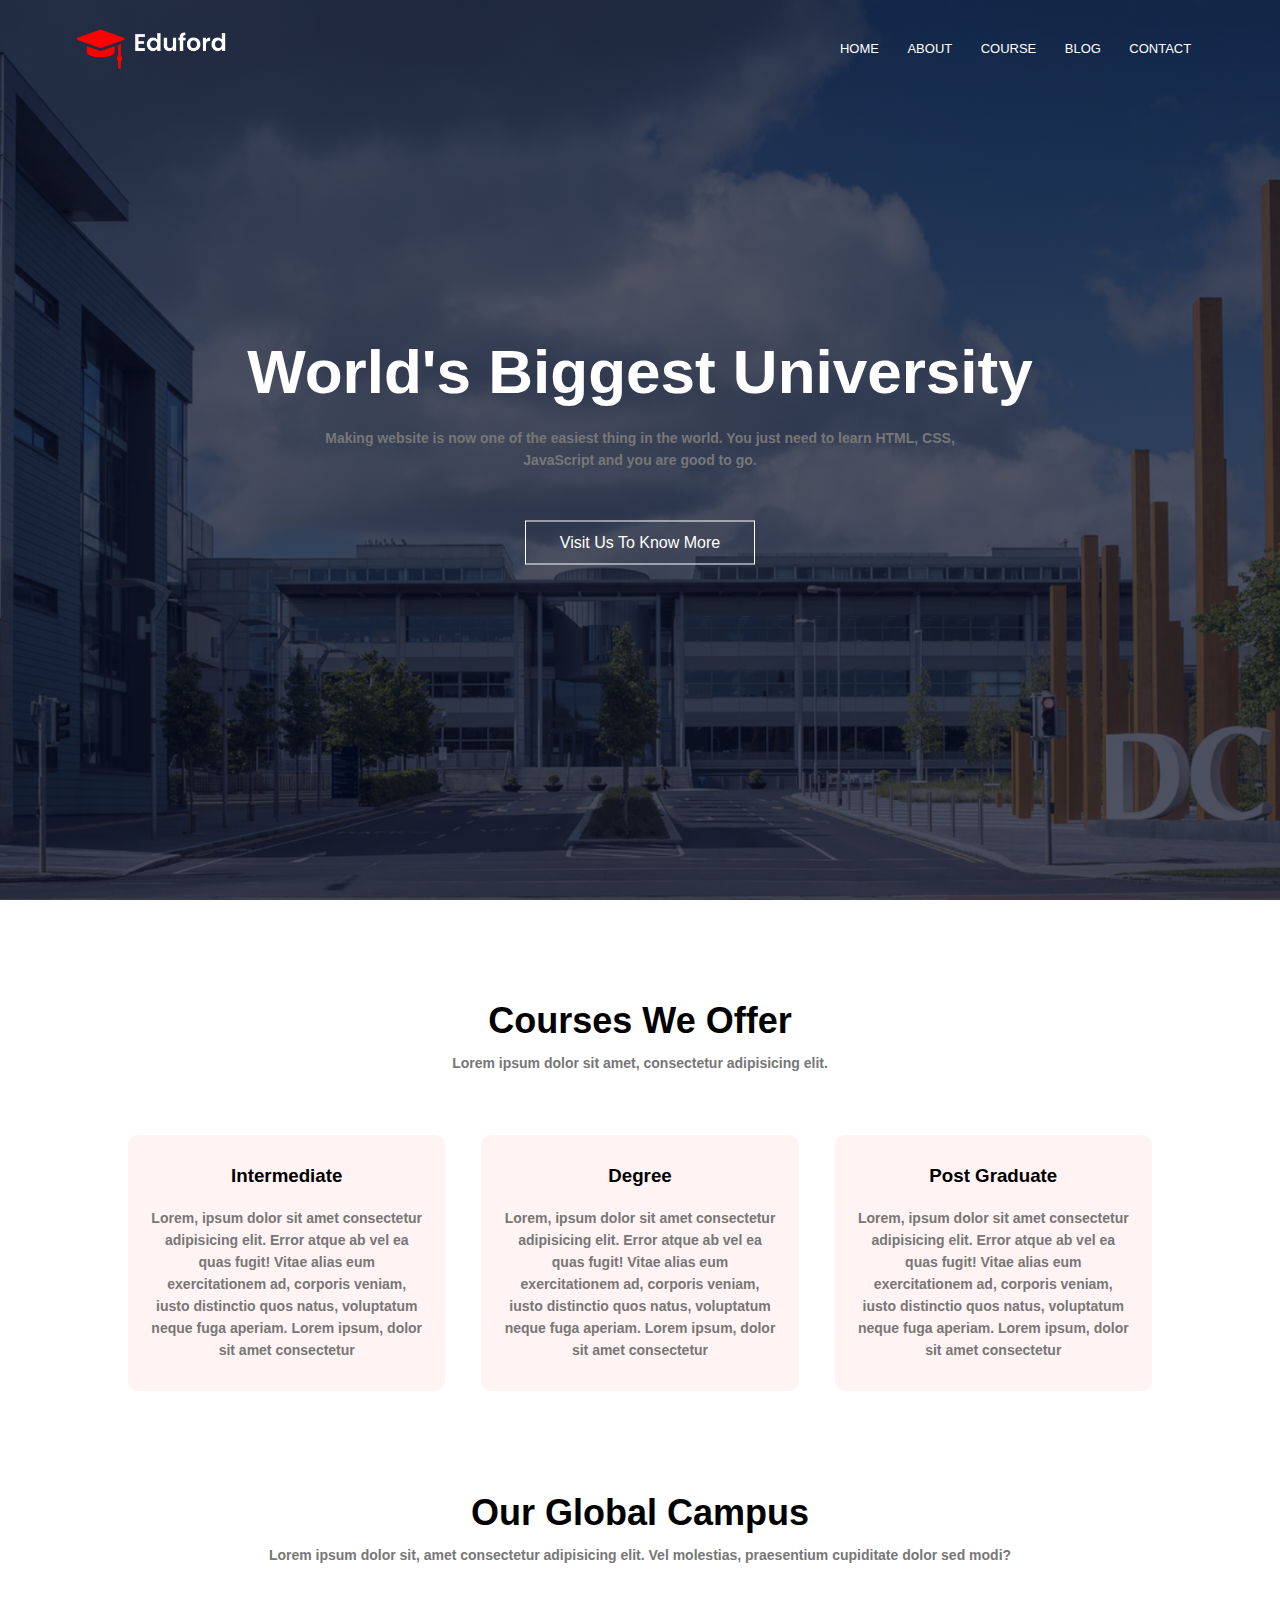
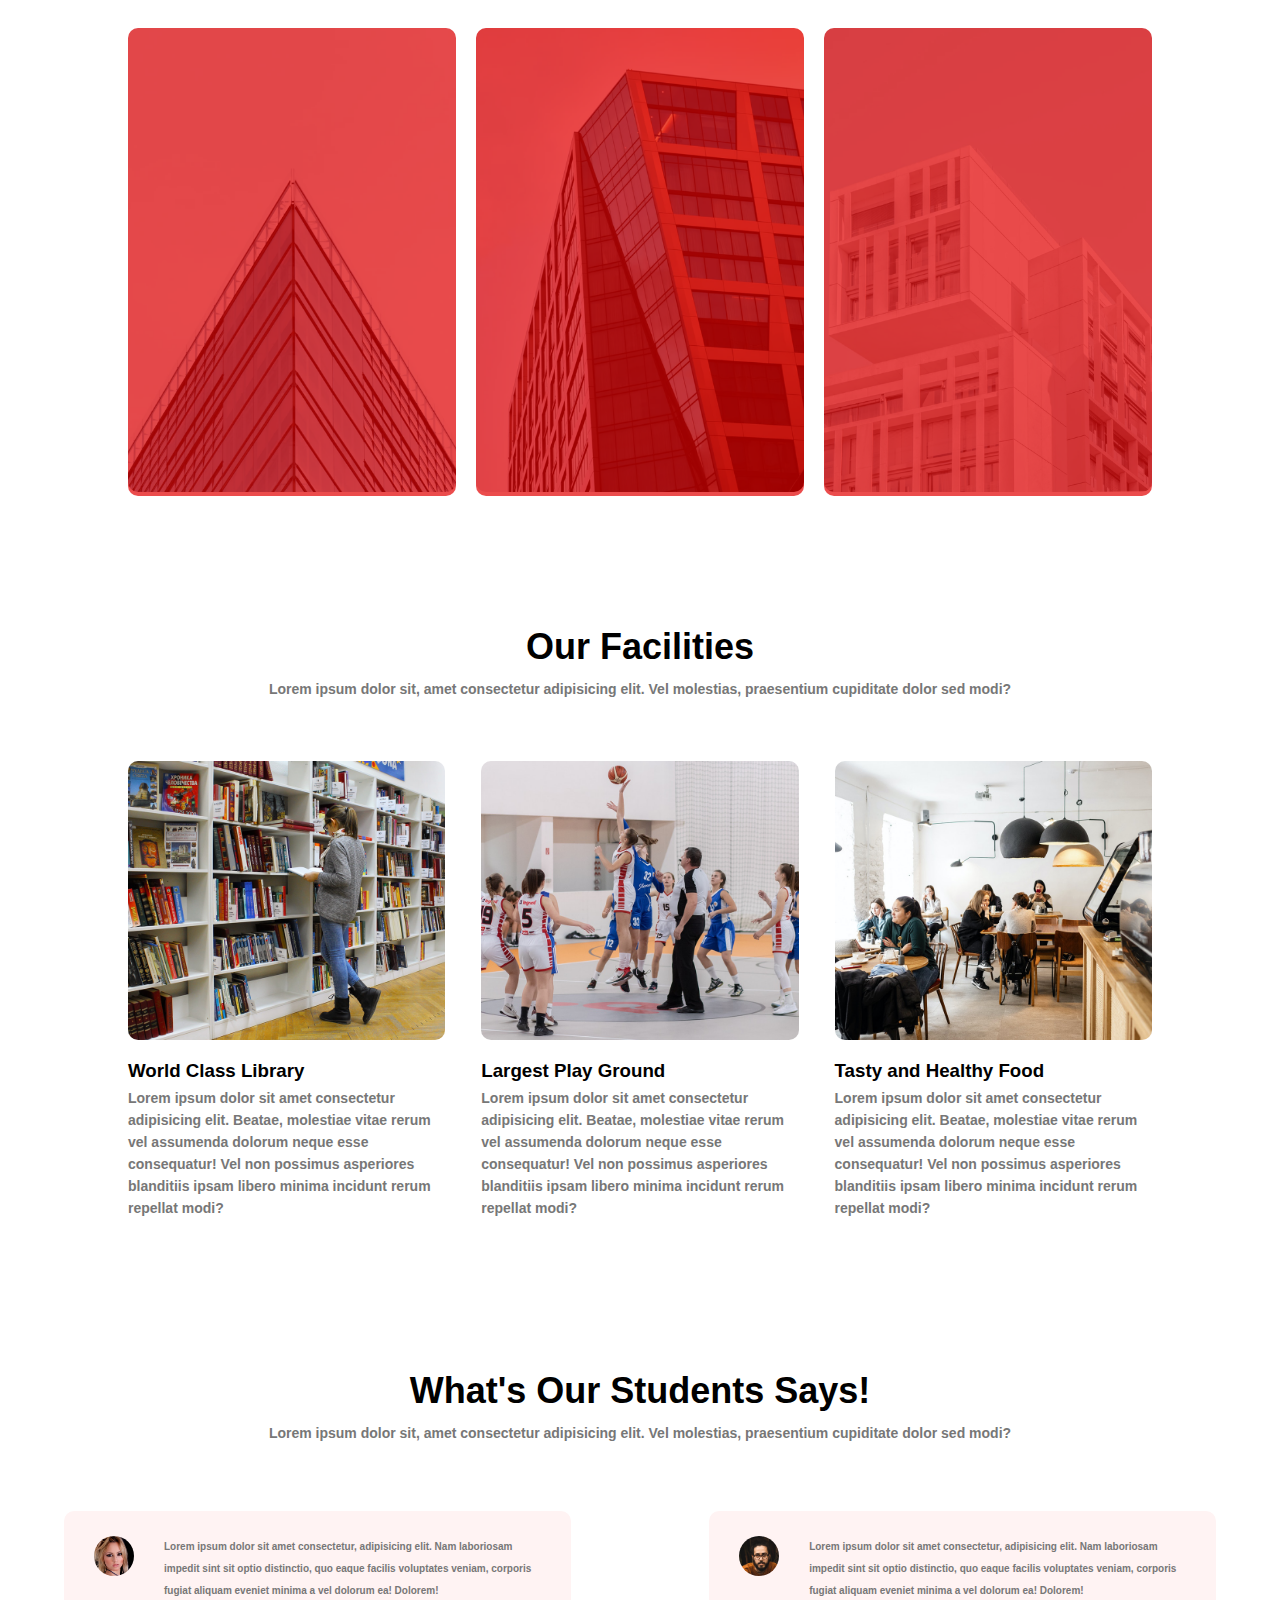
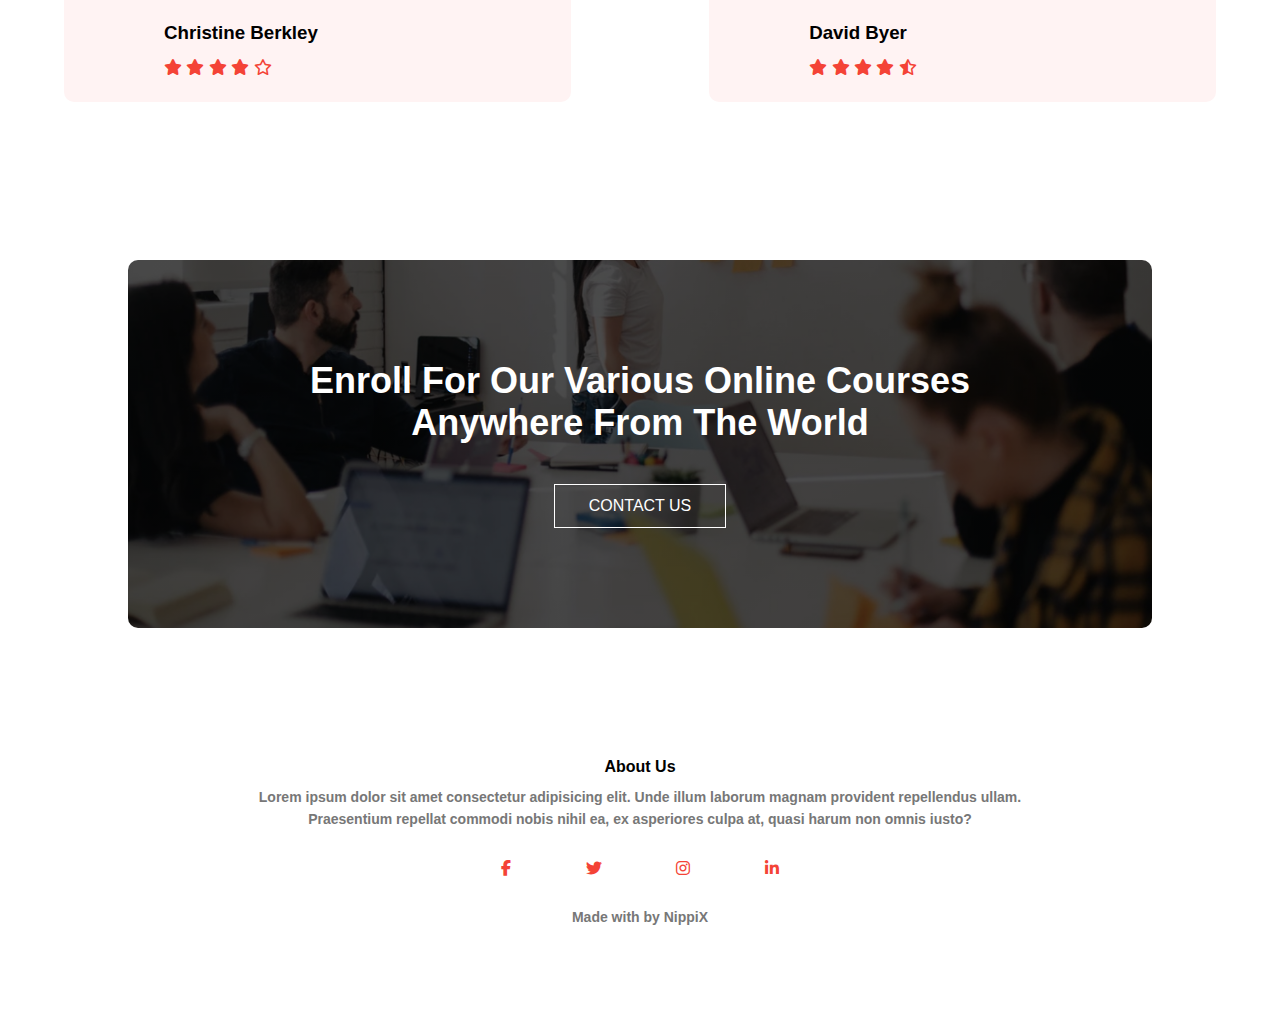
<file: index.html>
<!DOCTYPE html>
<html lang="en">

<head>
    <meta charset="UTF-8">
    <meta http-equiv="X-UA-Compatible" content="IE=edge">
    <meta name="viewport" content="width=device-width, initial-scale=1.0">
    <title>Oxford | Home</title>

    <link rel="stylesheet" href="./style.css">
    <link rel="stylesheet" href="https://cdnjs.cloudflare.com/ajax/libs/font-awesome/6.4.2/css/all.min.css">
</head>

<body>
    <section class="header">
        <nav>
            <a href="./index.html"><img src="./eduford_img/logo.png"></a>

            <div class="nav-links">
                <i class="fa-solid fa-xmark" onclick="hideMenu()"></i>
                <ul>
                    <li><a href="./index.html">HOME</a></li>
                    <li><a href="./about.html">ABOUT</a></li>
                    <li><a href="./course.html">COURSE</a></li>
                    <li><a href="./blog.html">BLOG</a></li>
                    <li><a href="./contact.html">CONTACT</a></li>
                </ul>
            </div>
            <i class="fa-solid fa-bars" onclick="showMenu()"></i>
        </nav>

        <div class="text-box">
            <h1>World's Biggest University</h1>
            <p>Making website is now one of the easiest thing in the world. You just need to learn HTML, CSS, <br>
                JavaScript and you are good to go.</p>

            <a href="" class="hero-btn">Visit Us To Know More</a>
        </div>
    </section>


    <!------------------------------------------- Course Section ------------------------------------------->
    <section class="course">
        <h1>Courses We Offer</h1>
        <p>Lorem ipsum dolor sit amet, consectetur adipisicing elit.</p>

        <div class="row">
            <div class="course-col">
                <h3>Intermediate</h3>
                <p>
                    Lorem, ipsum dolor sit amet consectetur adipisicing elit.
                    Error atque ab vel ea quas fugit! Vitae alias eum exercitationem ad, corporis veniam,
                    iusto distinctio quos natus, voluptatum neque fuga aperiam. Lorem ipsum, dolor sit amet consectetur
                </p>
            </div>

            <div class="course-col">
                <h3>Degree</h3>
                <p>
                    Lorem, ipsum dolor sit amet consectetur adipisicing elit.
                    Error atque ab vel ea quas fugit! Vitae alias eum exercitationem ad, corporis veniam,
                    iusto distinctio quos natus, voluptatum neque fuga aperiam. Lorem ipsum, dolor sit amet consectetur

                </p>
            </div>

            <div class="course-col">
                <h3>Post Graduate</h3>
                <p>
                    Lorem, ipsum dolor sit amet consectetur adipisicing elit.
                    Error atque ab vel ea quas fugit! Vitae alias eum exercitationem ad, corporis veniam,
                    iusto distinctio quos natus, voluptatum neque fuga aperiam. Lorem ipsum, dolor sit amet consectetur
                </p>
            </div>
        </div>
    </section>

    <!------------------------------------------- Campus Section ------------------------------------------->
    <section class="campus">
        <h1>Our Global Campus</h1>
        <p>Lorem ipsum dolor sit, amet consectetur adipisicing elit. Vel molestias, praesentium cupiditate dolor sed
            modi?</p>

        <div class="row">
            <div class="campus-col">
                <img src="./eduford_img/london.png" alt="">
                <div class="layer">
                    <h3>LONDON</h3>
                </div>
            </div>

            <div class="campus-col">
                <img src="./eduford_img/newyork.png" alt="">
                <div class="layer">
                    <h3>NEW YORK</h3>
                </div>
            </div>

            <div class="campus-col">
                <img src="./eduford_img/washington.png" alt="">
                <div class="layer">
                    <h3>WASHINGTON</h3>
                </div>
            </div>
        </div>
    </section>


    <!------------------------------------------- Facilities Section ------------------------------------------->
    <section class="facilities">
        <h1>Our Facilities</h1>
        <p>Lorem ipsum dolor sit, amet consectetur adipisicing elit. Vel molestias, praesentium cupiditate dolor sed
            modi?</p>
        
        <div class="row">
            <div class="facilities-col">
                <img src="./eduford_img/library.png" alt="">
                <h3>World Class Library</h3>
                <p>Lorem ipsum dolor sit amet consectetur adipisicing elit. Beatae, molestiae vitae rerum vel assumenda dolorum neque esse consequatur! Vel non possimus asperiores blanditiis ipsam libero minima incidunt rerum repellat modi?</p>
            </div>

            <div class="facilities-col">
                <img src="./eduford_img/basketball.png" alt="">
                <h3>Largest Play Ground</h3>
                <p>Lorem ipsum dolor sit amet consectetur adipisicing elit. Beatae, molestiae vitae rerum vel assumenda dolorum neque esse consequatur! Vel non possimus asperiores blanditiis ipsam libero minima incidunt rerum repellat modi?</p>
            </div>

            <div class="facilities-col">
                <img src="./eduford_img/cafeteria.png" alt="">
                <h3>Tasty and Healthy Food</h3>
                <p>Lorem ipsum dolor sit amet consectetur adipisicing elit. Beatae, molestiae vitae rerum vel assumenda dolorum neque esse consequatur! Vel non possimus asperiores blanditiis ipsam libero minima incidunt rerum repellat modi?</p>
            </div>
        </div>
    </section>


    <!------------------------------------------- Testimonial Section ------------------------------------------->
    <section class="testimonial">
        <h1>What's Our Students Says!</h1>
        <p>Lorem ipsum dolor sit, amet consectetur adipisicing elit. Vel molestias, praesentium cupiditate dolor sed modi?</p>

        <div class="row">
            <div class="testimonial-col">
                <img src="./eduford_img/user1.jpg" alt="">
                <div>
                    <p>Lorem ipsum dolor sit amet consectetur, adipisicing elit. Nam laboriosam impedit sint sit optio distinctio, quo eaque facilis voluptates veniam, corporis fugiat aliquam eveniet minima a vel dolorum ea! Dolorem!</p>
                    <h3>Christine Berkley</h3>
                    <i class="fa-solid fa-star"></i>
                    <i class="fa-solid fa-star"></i>
                    <i class="fa-solid fa-star"></i>
                    <i class="fa-solid fa-star"></i>
                    <i class="fa-regular fa-star"></i>
                </div>
            </div>
            
            <div class="testimonial-col">
                <img src="./eduford_img/user2.jpg" alt="">
                <div>
                    <p>Lorem ipsum dolor sit amet consectetur, adipisicing elit. Nam laboriosam impedit sint sit optio distinctio, quo eaque facilis voluptates veniam, corporis fugiat aliquam eveniet minima a vel dolorum ea! Dolorem!</p>
                    <h3>David Byer</h3>
                    <i class="fa-solid fa-star"></i>
                    <i class="fa-solid fa-star"></i>
                    <i class="fa-solid fa-star"></i>
                    <i class="fa-solid fa-star"></i>
                    <i class="fa-regular fa-star-half-stroke"></i>
                </div>
            </div>

            
    </section>



    <!------------------------------------------- Call to Actio Section ------------------------------------------->
    <section class="cta">
        <h1>Enroll For Our Various Online Courses <br>Anywhere From The World</h1>
        <a href="" class="hero-btn">CONTACT US</a>
    </section>


    <!------------------------------------------- Footer ------------------------------------------->
    <section class="footer">

        <h4>About Us</h4>
        <p>Lorem ipsum dolor sit amet consectetur adipisicing elit. Unde illum laborum magnam provident repellendus ullam.<br> Praesentium repellat commodi nobis nihil ea, ex asperiores culpa at, quasi harum non omnis iusto?</p>

        <div class="icons">
            <i class="fa-brands fa-facebook-f"></i>
            <i class="fa-brands fa-twitter"></i>
            <i class="fa-brands fa-instagram"></i>
            <i class="fa-brands fa-linkedin-in"></i>
        </div>
        <p>Made with by NippiX</p>
    </section>




    <!-------------------------------------------JS for Toggle Menu ------------------------------------------->
    <script>

        let nav_links = document.querySelector('.nav-links')

        function showMenu() {
            nav_links.style.right = '0'
        }

        function hideMenu() {
            nav_links.style.right = '-200px'
        }
    </script>
</body>

</html>
</file>
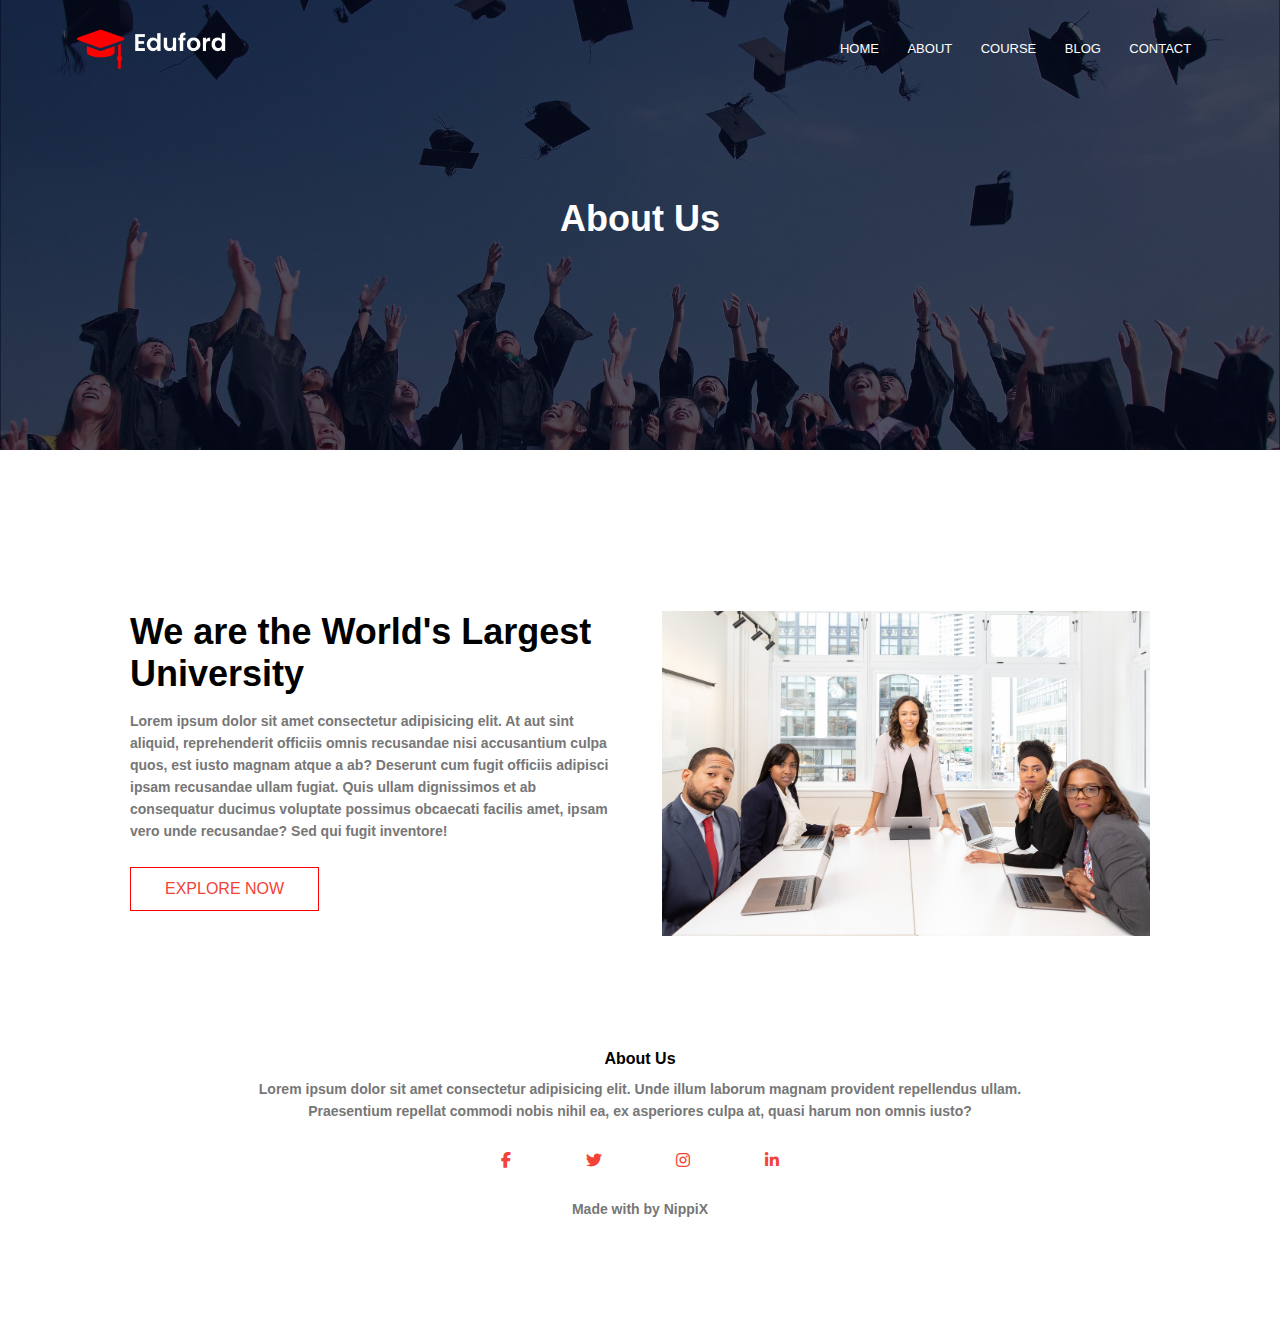
<file: about.html>
<!DOCTYPE html>
<html lang="en">
<head>
    <meta charset="UTF-8">
    <meta http-equiv="X-UA-Compatible" content="IE=edge">
    <meta name="viewport" content="width=device-width, initial-scale=1.0">
    <title>About Us | Oxford</title>

    <link rel="stylesheet" href="./style.css">
    <link rel="stylesheet" href="https://cdnjs.cloudflare.com/ajax/libs/font-awesome/6.4.2/css/all.min.css">
</head>
<body>
    <!------------------------------------------- Header Section ------------------------------------------->

    <section class="sub-header">
        <nav>
            <a href="./index.html"><img src="./eduford_img/logo.png"></a>

            <div class="nav-links">
                <i class="fa-solid fa-xmark" onclick="hideMenu()"></i>
                <ul>
                    <li><a href="./index.html">HOME</a></li>
                    <li><a href="./about.html">ABOUT</a></li>
                    <li><a href="./course.html">COURSE</a></li>
                    <li><a href="./blog.html">BLOG</a></li>
                    <li><a href="./contact.html">CONTACT</a></li>
                </ul>
            </div>
            <i class="fa-solid fa-bars" onclick="showMenu()"></i>
        </nav>
        <h1>About Us</h1>
    </section>

    <!------------------------ About us content ------------------------>
    <section class="about-us-content">
        <div class="row">
            <div class="about-us-col">
                <h1>We are the World's Largest University</h1>
                <p>
                    Lorem ipsum dolor sit amet consectetur adipisicing elit. At aut sint aliquid, reprehenderit officiis omnis recusandae nisi accusantium culpa quos, est iusto magnam atque a ab? Deserunt cum fugit officiis adipisci ipsam recusandae ullam fugiat. Quis ullam dignissimos et ab consequatur ducimus voluptate possimus obcaecati facilis amet, ipsam vero unde recusandae? Sed qui fugit inventore!
                </p>
                <a href="" class="hero-btn red-btn">EXPLORE NOW</a>
            </div>

            <div class="about-us-col">
                <img src="./eduford_img/about.jpg" alt="">
            </div>
        </div>
    </section>


    <!------------------------------------------- Footer ------------------------------------------->
    <section class="footer">

        <h4>About Us</h4>
        <p>Lorem ipsum dolor sit amet consectetur adipisicing elit. Unde illum laborum magnam provident repellendus ullam.<br> Praesentium repellat commodi nobis nihil ea, ex asperiores culpa at, quasi harum non omnis iusto?</p>

        <div class="icons">
            <i class="fa-brands fa-facebook-f"></i>
            <i class="fa-brands fa-twitter"></i>
            <i class="fa-brands fa-instagram"></i>
            <i class="fa-brands fa-linkedin-in"></i>
        </div>
        <p>Made with by NippiX</p>
    </section>


     <!-------------------------------------------JS for Toggle Menu ------------------------------------------->
     <script>

        let nav_links = document.querySelector('.nav-links')

        function showMenu() {
            nav_links.style.right = '0'
        }

        function hideMenu() {
            nav_links.style.right = '-200px'
        }
    </script>
</body>
</html>
</file>
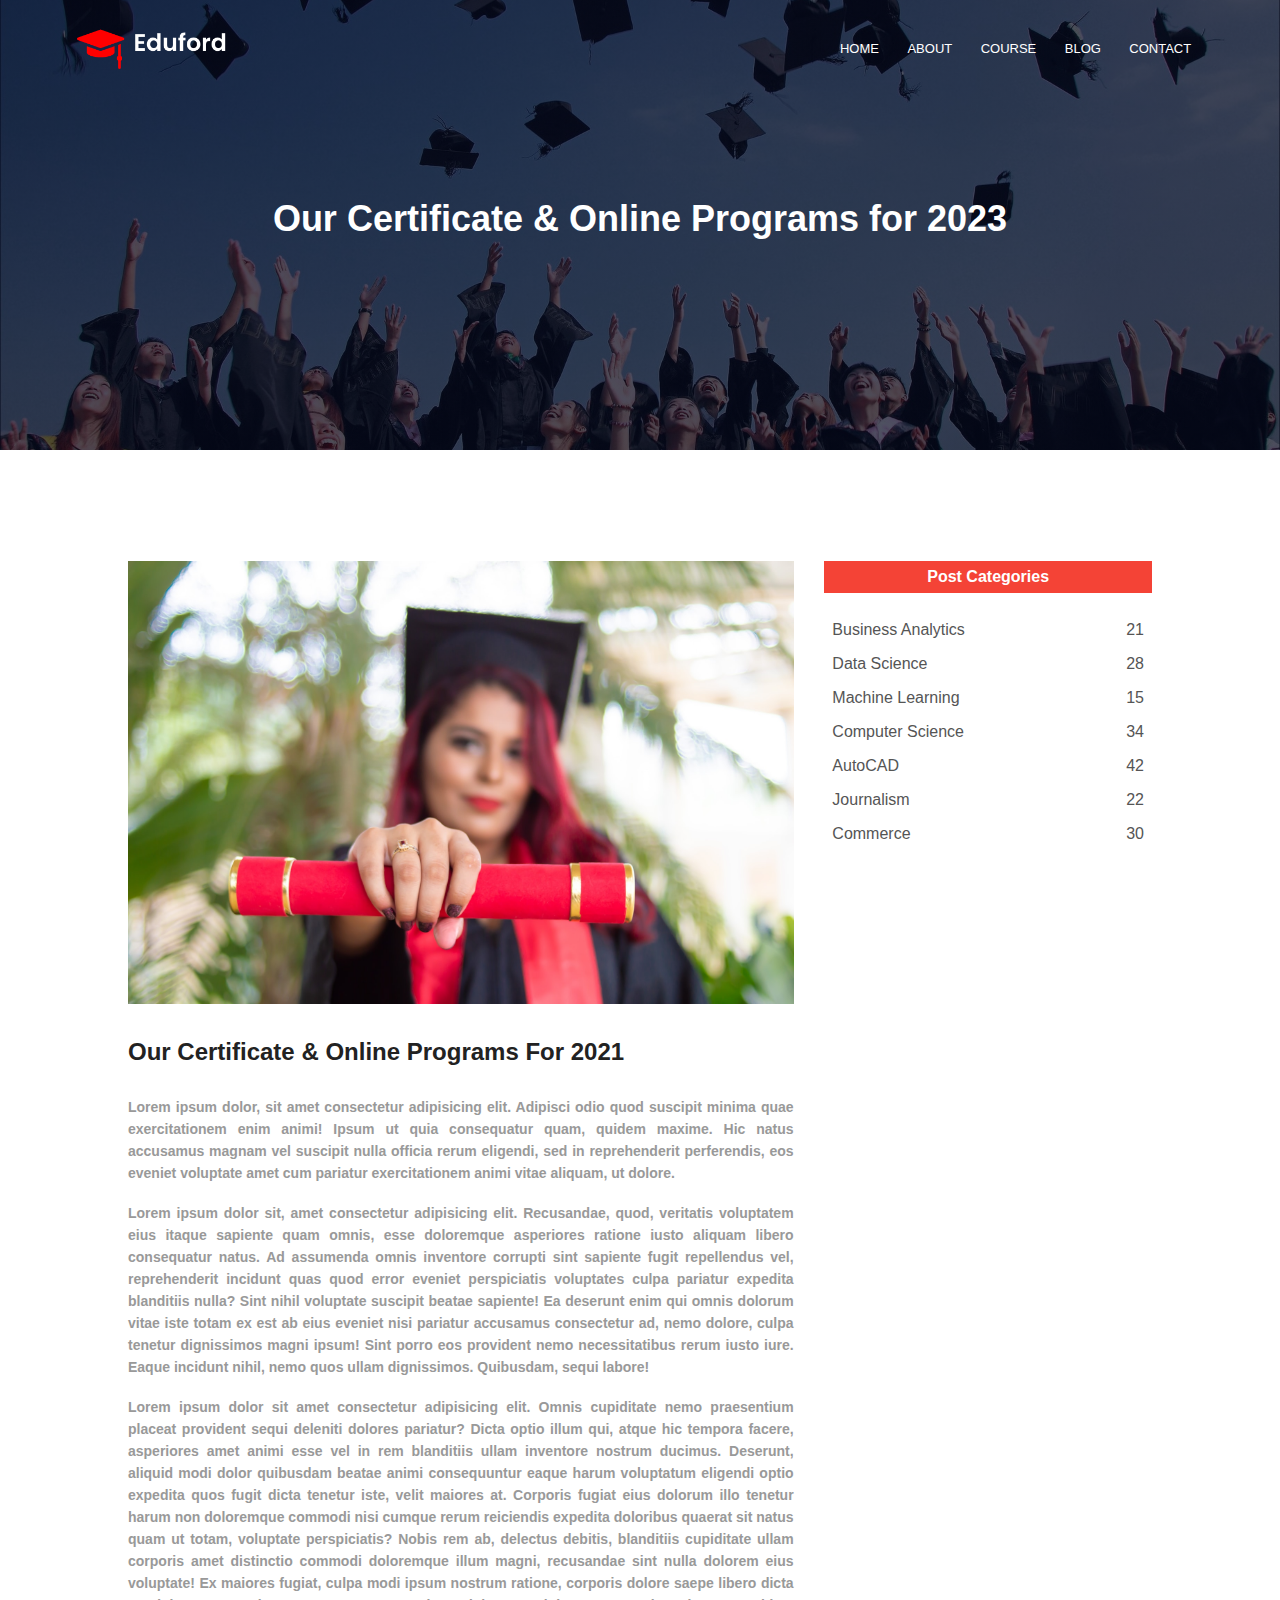
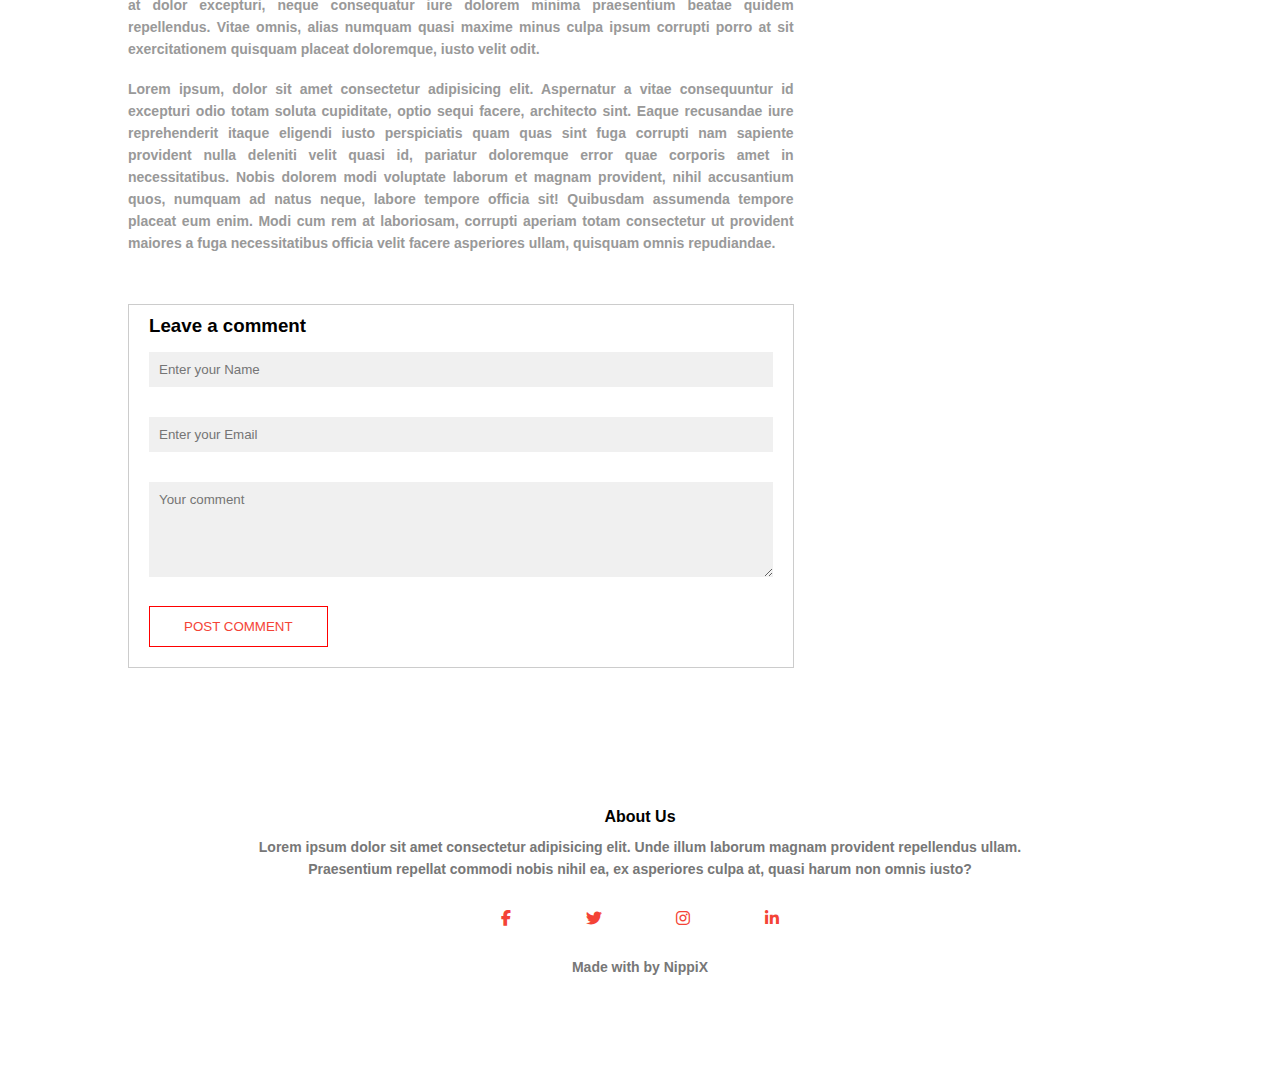
<file: blog.html>
<!DOCTYPE html>
<html lang="en">
<head>
    <meta charset="UTF-8">
    <meta http-equiv="X-UA-Compatible" content="IE=edge">
    <meta name="viewport" content="width=device-width, initial-scale=1.0">
    <title>Blog | Oxford</title>

    <link rel="stylesheet" href="./style.css">
    <link rel="stylesheet" href="https://cdnjs.cloudflare.com/ajax/libs/font-awesome/6.4.2/css/all.min.css">
</head>
<body>
    <!------------------------------------------- Header Section ------------------------------------------->

    <section class="sub-header">
        <nav>
            <a href="./index.html"><img src="./eduford_img/logo.png"></a>

            <div class="nav-links">
                <i class="fa-solid fa-xmark" onclick="hideMenu()"></i>
                <ul>
                    <li><a href="./index.html">HOME</a></li>
                    <li><a href="./about.html">ABOUT</a></li>
                    <li><a href="./course.html">COURSE</a></li>
                    <li><a href="./blog.html">BLOG</a></li>
                    <li><a href="./contact.html">CONTACT</a></li>
                </ul>
            </div>
            <i class="fa-solid fa-bars" onclick="showMenu()"></i>
        </nav>
        <h1>Our Certificate & Online Programs for 2023</h1>
    </section>

    <!------------------------ Blog content ------------------------>
    <section class="blog-content">
        <div class="row">
            <div class="blog-left">
                <img src="./eduford_img/certificate.jpg">
                <h2>Our Certificate & Online Programs For 2021</h2>
                <p>
                    Lorem ipsum dolor, sit amet consectetur adipisicing elit. Adipisci odio quod suscipit minima quae 
                    exercitationem enim animi! Ipsum ut quia consequatur quam, quidem maxime. Hic natus accusamus magnam 
                    vel suscipit nulla officia rerum eligendi, sed in reprehenderit perferendis, eos eveniet voluptate 
                    amet cum pariatur exercitationem animi vitae aliquam, ut dolore.
                </p>
                <br>
                <p>
                    Lorem ipsum dolor sit, amet consectetur adipisicing elit. Recusandae, quod, veritatis voluptatem eius 
                    itaque sapiente quam omnis, esse doloremque asperiores ratione iusto aliquam libero consequatur natus. 
                    Ad assumenda omnis inventore corrupti sint sapiente fugit repellendus vel, reprehenderit incidunt quas 
                    quod error eveniet perspiciatis voluptates culpa pariatur expedita blanditiis nulla? Sint nihil voluptate 
                    suscipit beatae sapiente! Ea deserunt enim qui omnis dolorum vitae iste totam ex est ab eius eveniet nisi 
                    pariatur accusamus consectetur ad, nemo dolore, culpa tenetur dignissimos magni ipsum! Sint porro eos provident
                    nemo necessitatibus rerum iusto iure. Eaque incidunt nihil, nemo quos ullam dignissimos. Quibusdam, sequi labore!
                </p>
                <br>
                <p>
                    Lorem ipsum dolor sit amet consectetur adipisicing elit. Omnis cupiditate nemo praesentium placeat provident 
                    sequi deleniti dolores pariatur? Dicta optio illum qui, atque hic tempora facere, asperiores amet animi esse 
                    vel in rem blanditiis ullam inventore nostrum ducimus. Deserunt, aliquid modi dolor quibusdam beatae animi 
                    consequuntur eaque harum voluptatum eligendi optio expedita quos fugit dicta tenetur iste, velit maiores at. 
                    Corporis fugiat eius dolorum illo tenetur harum non doloremque commodi nisi cumque rerum reiciendis expedita 
                    doloribus quaerat sit natus quam ut totam, voluptate perspiciatis? Nobis rem ab, delectus debitis, blanditiis 
                    cupiditate ullam corporis amet distinctio commodi doloremque illum magni, recusandae sint nulla dolorem eius 
                    voluptate! Ex maiores fugiat, culpa modi ipsum nostrum ratione, corporis dolore saepe libero dicta at dolor 
                    excepturi, neque consequatur iure dolorem minima praesentium beatae quidem repellendus. Vitae omnis, alias 
                    numquam quasi maxime minus culpa ipsum corrupti porro at sit exercitationem quisquam placeat doloremque, 
                    iusto velit odit.
                </p>
                <br>
                <p>
                    Lorem ipsum, dolor sit amet consectetur adipisicing elit. Aspernatur a vitae consequuntur id excepturi 
                    odio totam soluta cupiditate, optio sequi facere, architecto sint. Eaque recusandae iure reprehenderit 
                    itaque eligendi iusto perspiciatis quam quas sint fuga corrupti nam sapiente provident nulla deleniti 
                    velit quasi id, pariatur doloremque error quae corporis amet in necessitatibus. Nobis dolorem modi voluptate 
                    laborum et magnam provident, nihil accusantium quos, numquam ad natus neque, labore tempore officia sit! 
                    Quibusdam assumenda tempore placeat eum enim. Modi cum rem at laboriosam, corrupti aperiam totam consectetur ut 
                    provident maiores a fuga necessitatibus officia velit facere asperiores ullam, quisquam omnis repudiandae.
                </p>

                        <!------------------------ Comment content ------------------------>
                <div class="comment-box">
                    <h3>Leave a comment</h3>
                    <form action="" class="comment-form">
                        <input type="text" placeholder="Enter your Name"> 
                        <input type="email" placeholder="Enter your Email">
                        <textarea rows="5" placeholder="Your comment"></textarea> 
                        <button type="submit" class="hero-btn red-btn">POST COMMENT</button>
                    </form>
                </div>
            </div>

            <div class="blog-right">
                <h3>Post Categories</h3>
                <div>
                    <span>Business Analytics</span>
                    <span>21</span>
                </div>
                <div>
                    <span>Data Science</span>
                    <span>28</span>
                </div>
                <div>
                    <span>Machine Learning</span>
                    <span>15</span>
                </div>
                <div>
                    <span>Computer Science</span>
                    <span>34</span>
                </div>
                <div>
                    <span>AutoCAD</span>
                    <span>42</span>
                </div>
                <div>
                    <span>Journalism</span>
                    <span>22</span>
                </div>
                <div>
                    <span>Commerce</span>
                    <span>30</span>
                </div> 
            </div>

        </div>
    </section>
    

    <!------------------------------------------- Footer ------------------------------------------->
    <section class="footer">

        <h4>About Us</h4>
        <p>Lorem ipsum dolor sit amet consectetur adipisicing elit. Unde illum laborum magnam provident repellendus ullam.<br> Praesentium repellat commodi nobis nihil ea, ex asperiores culpa at, quasi harum non omnis iusto?</p>

        <div class="icons">
            <i class="fa-brands fa-facebook-f"></i>
            <i class="fa-brands fa-twitter"></i>
            <i class="fa-brands fa-instagram"></i>
            <i class="fa-brands fa-linkedin-in"></i>
        </div>
        <p>Made with by NippiX</p>
    </section>


     <!-------------------------------------------JS for Toggle Menu ------------------------------------------->
     <script>

        let nav_links = document.querySelector('.nav-links')

        function showMenu() {
            nav_links.style.right = '0'
        }

        function hideMenu() {
            nav_links.style.right = '-200px'
        }
    </script>
</body>
</html>
</file>
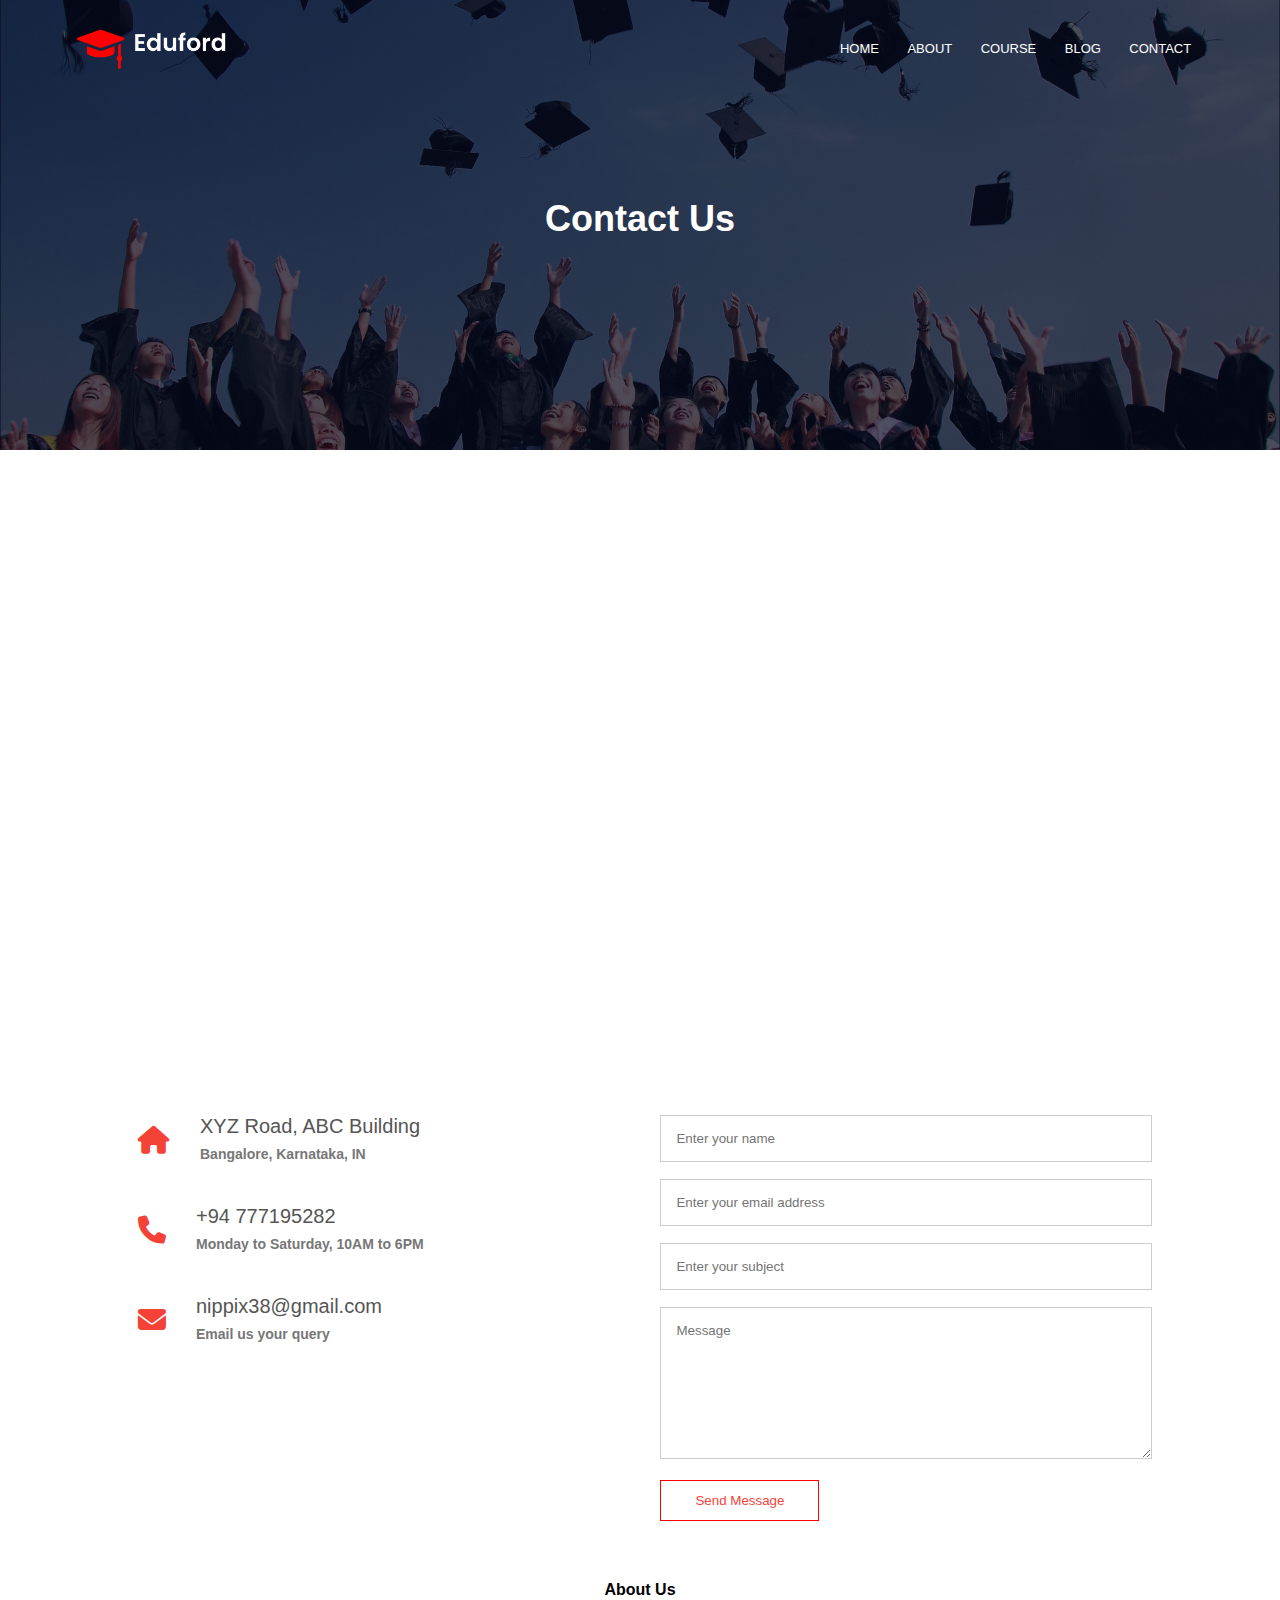
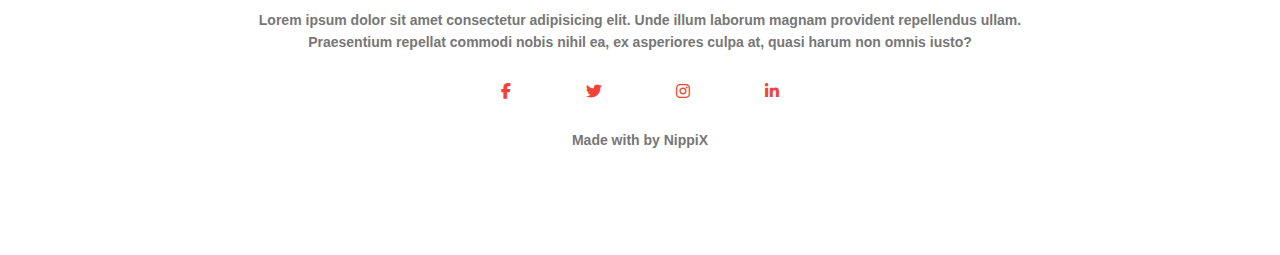
<file: contact.html>
<!DOCTYPE html>
<html lang="en">

<head>
    <meta charset="UTF-8">
    <meta http-equiv="X-UA-Compatible" content="IE=edge">
    <meta name="viewport" content="width=device-width, initial-scale=1.0">
    <title>Contact | Oxford</title>

    <link rel="stylesheet" href="./style.css">
    <link rel="stylesheet" href="https://cdnjs.cloudflare.com/ajax/libs/font-awesome/6.4.2/css/all.min.css">
</head>

<body>
    <!------------------------------------------- Header Section ------------------------------------------->

    <section class="sub-header">
        <nav>
            <a href="./index.html"><img src="./eduford_img/logo.png"></a>

            <div class="nav-links">
                <i class="fa-solid fa-xmark" onclick="hideMenu()"></i>
                <ul>
                    <li><a href="./index.html">HOME</a></li>
                    <li><a href="./about.html">ABOUT</a></li>
                    <li><a href="./course.html">COURSE</a></li>
                    <li><a href="./blog.html">BLOG</a></li>
                    <li><a href="./contact.html">CONTACT</a></li>
                </ul>
            </div>
            <i class="fa-solid fa-bars" onclick="showMenu()"></i>
        </nav>
        <h1>Contact Us</h1>
    </section>

    <!------------------------ Contact us content ------------------------>
    <section class="location">

        <iframe
            src="https://www.google.com/maps/embed?pb=!1m14!1m12!1m3!1d7913.887378812679!2d81.84954831571793!3d7.360209340766663!2m3!1f0!2f0!3f0!3m2!1i1024!2i768!4f13.1!5e0!3m2!1sen!2slk!4v1693847445519!5m2!1sen!2slk"
            width="600" height="450" style="border:0;" allowfullscreen="" loading="lazy"
            referrerpolicy="no-referrer-when-downgrade"></iframe>
    </section>

    <section class="contact-us">
        <div class="row">
            <div class="contact-col">
                <div>
                    <i class="fa-solid fa-house"></i>
                    <span>
                        <h5>XYZ Road, ABC Building</h5>
                        <p>Bangalore, Karnataka, IN</p>
                    </span>
                </div>
                <div>
                    <i class="fa-solid fa-phone"></i>
                    <span>
                        <h5>+94 777195282</h5>
                        <p>Monday to Saturday, 10AM to 6PM</p>
                    </span>
                </div>
                <div>
                    <i class="fa-solid fa-envelope"></i>
                    <span>
                        <h5>nippix38@gmail.com</h5>
                        <p>Email us your query</p>
                    </span>
                </div>
            </div>

            <div class="contact-col">

                <form action="">
                    <input type="text" placeholder="Enter your name" required>
                    <input type="email" placeholder="Enter your email address" required>
                    <input type="text" placeholder="Enter your subject" required>
                    <textarea rows="8" placeholder="Message" required></textarea>
                    <button type="submit" class="hero-btn red-btn">Send Message</button>
                </form>

            </div>
        </div>
    </section>




    <!------------------------------------------- Footer ------------------------------------------->
    <section class="footer">

        <h4>About Us</h4>
        <p>Lorem ipsum dolor sit amet consectetur adipisicing elit. Unde illum laborum magnam provident repellendus
            ullam.<br> Praesentium repellat commodi nobis nihil ea, ex asperiores culpa at, quasi harum non omnis iusto?
        </p>

        <div class="icons">
            <i class="fa-brands fa-facebook-f"></i>
            <i class="fa-brands fa-twitter"></i>
            <i class="fa-brands fa-instagram"></i>
            <i class="fa-brands fa-linkedin-in"></i>
        </div>
        <p>Made with by NippiX</p>
    </section>


    <!-------------------------------------------JS for Toggle Menu ------------------------------------------->
    <script>

        let nav_links = document.querySelector('.nav-links')

        function showMenu() {
            nav_links.style.right = '0'
        }

        function hideMenu() {
            nav_links.style.right = '-200px'
        }
    </script>
</body>

</html>
</file>
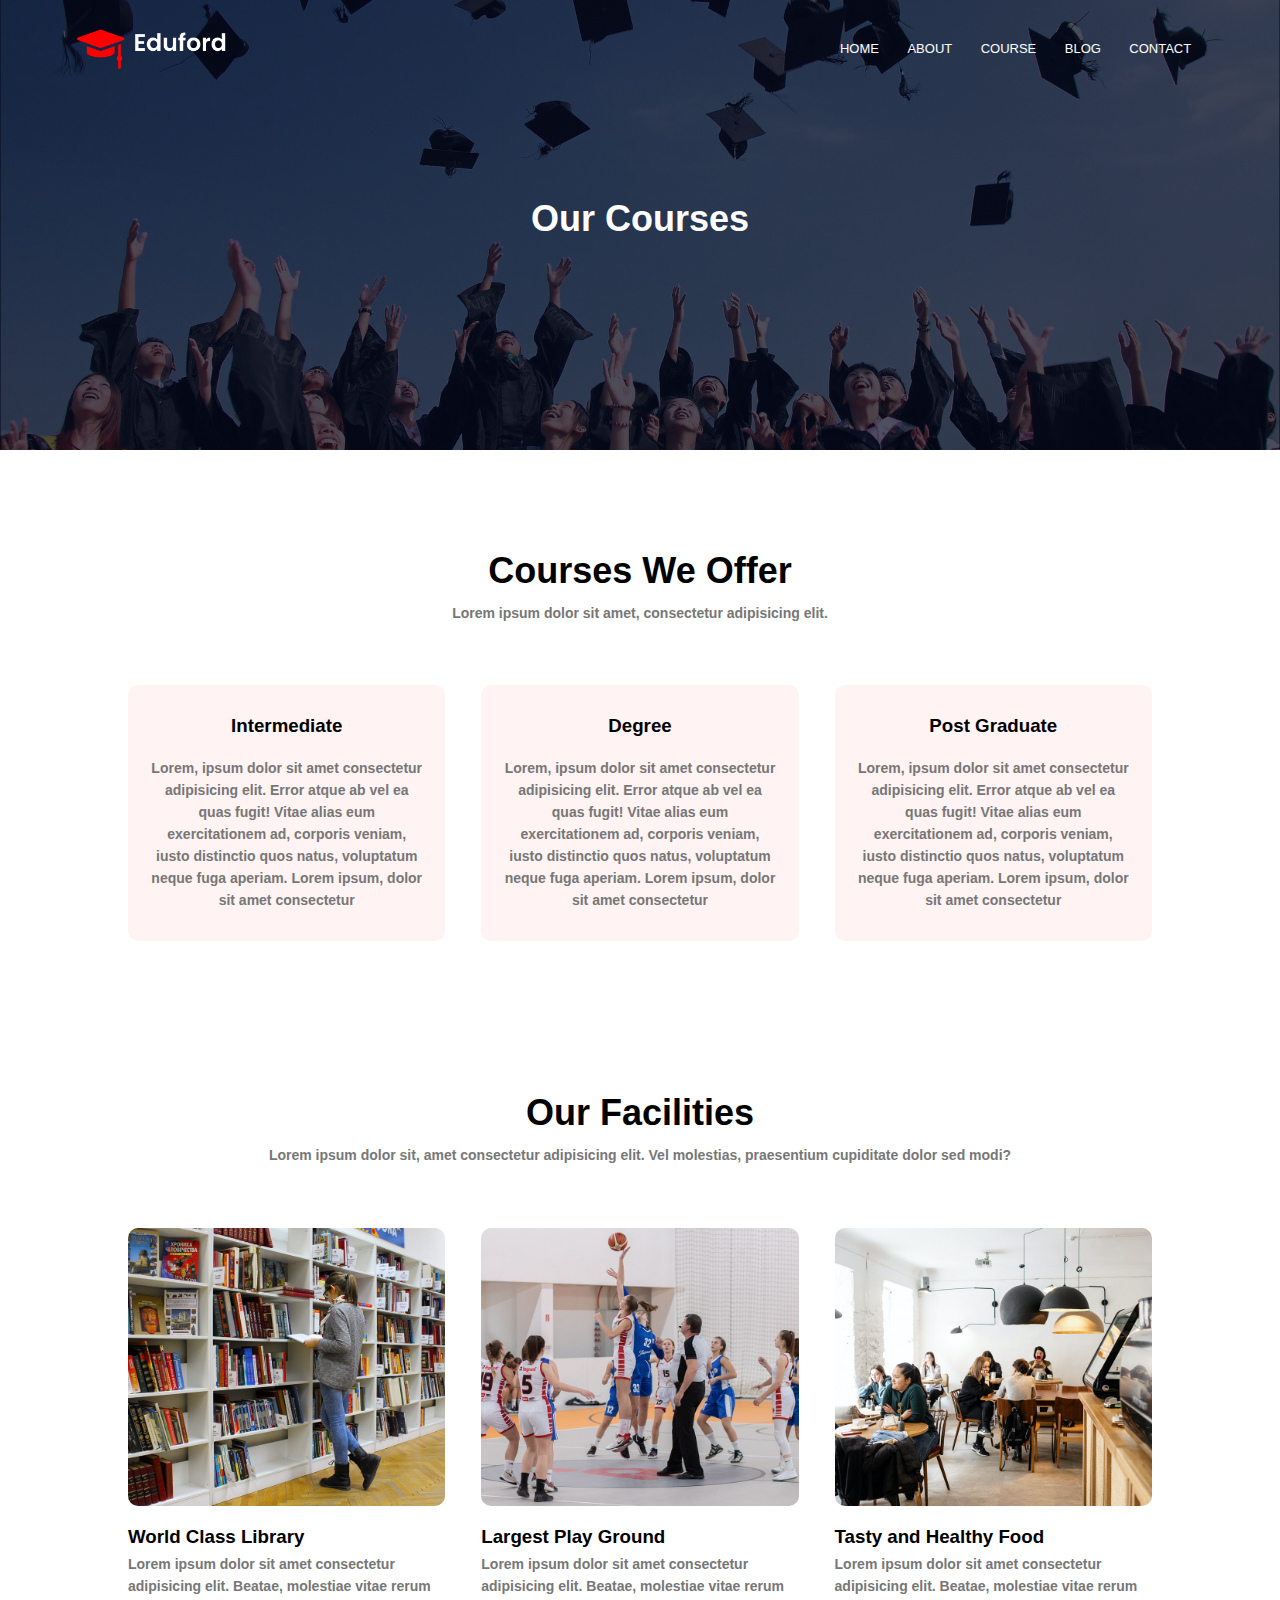
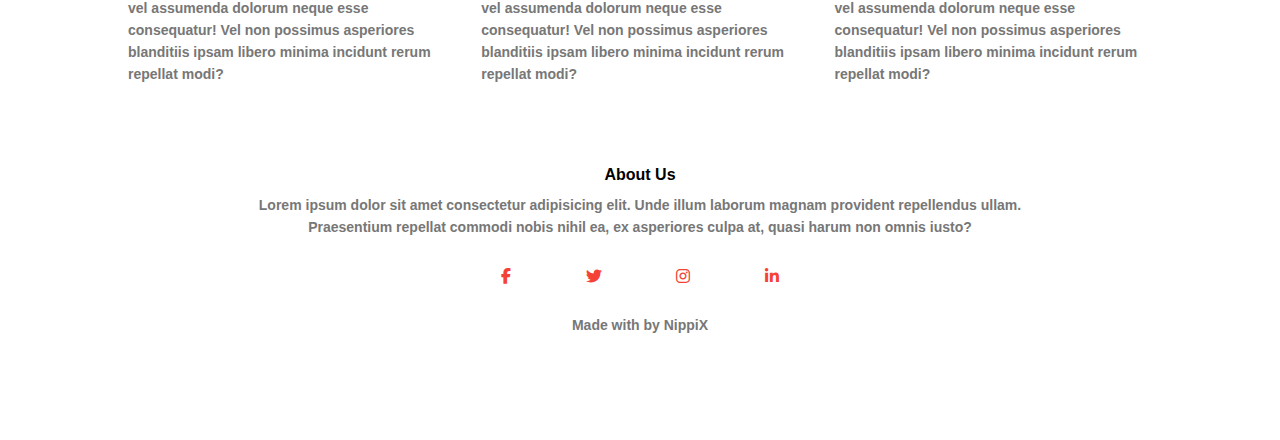
<file: course.html>
<!DOCTYPE html>
<html lang="en">
<head>
    <meta charset="UTF-8">
    <meta http-equiv="X-UA-Compatible" content="IE=edge">
    <meta name="viewport" content="width=device-width, initial-scale=1.0">
    <title>Our Courses| Oxford</title>

    <link rel="stylesheet" href="./style.css">
    <link rel="stylesheet" href="https://cdnjs.cloudflare.com/ajax/libs/font-awesome/6.4.2/css/all.min.css">
</head>
<body>
    <!------------------------------------------- Header Section ------------------------------------------->

    <section class="sub-header">
        <nav>
            <a href="./index.html"><img src="./eduford_img/logo.png"></a>

            <div class="nav-links">
                <i class="fa-solid fa-xmark" onclick="hideMenu()"></i>
                <ul>
                    <li><a href="./index.html">HOME</a></li>
                    <li><a href="./about.html">ABOUT</a></li>
                    <li><a href="./course.html">COURSE</a></li>
                    <li><a href="./blog.html">BLOG</a></li>
                    <li><a href="./contact.html">CONTACT</a></li>
                </ul>
            </div>
            <i class="fa-solid fa-bars" onclick="showMenu()"></i>
        </nav>
        <h1>Our Courses</h1>
    </section>

    <!------------------------ Course content ------------------------>
    <section class="course">
        <h1>Courses We Offer</h1>
        <p>Lorem ipsum dolor sit amet, consectetur adipisicing elit.</p>

        <div class="row">
            <div class="course-col">
                <h3>Intermediate</h3>
                <p>
                    Lorem, ipsum dolor sit amet consectetur adipisicing elit.
                    Error atque ab vel ea quas fugit! Vitae alias eum exercitationem ad, corporis veniam,
                    iusto distinctio quos natus, voluptatum neque fuga aperiam. Lorem ipsum, dolor sit amet consectetur
                </p>
            </div>

            <div class="course-col">
                <h3>Degree</h3>
                <p>
                    Lorem, ipsum dolor sit amet consectetur adipisicing elit.
                    Error atque ab vel ea quas fugit! Vitae alias eum exercitationem ad, corporis veniam,
                    iusto distinctio quos natus, voluptatum neque fuga aperiam. Lorem ipsum, dolor sit amet consectetur

                </p>
            </div>

            <div class="course-col">
                <h3>Post Graduate</h3>
                <p>
                    Lorem, ipsum dolor sit amet consectetur adipisicing elit.
                    Error atque ab vel ea quas fugit! Vitae alias eum exercitationem ad, corporis veniam,
                    iusto distinctio quos natus, voluptatum neque fuga aperiam. Lorem ipsum, dolor sit amet consectetur
                </p>
            </div>
        </div>
    </section>


    <!------------------------------------------- Facilities Section ------------------------------------------->
    <section class="facilities">
        <h1>Our Facilities</h1>
        <p>Lorem ipsum dolor sit, amet consectetur adipisicing elit. Vel molestias, praesentium cupiditate dolor sed
            modi?</p>
        
        <div class="row">
            <div class="facilities-col">
                <img src="./eduford_img/library.png" alt="">
                <h3>World Class Library</h3>
                <p>Lorem ipsum dolor sit amet consectetur adipisicing elit. Beatae, molestiae vitae rerum vel assumenda dolorum neque esse consequatur! Vel non possimus asperiores blanditiis ipsam libero minima incidunt rerum repellat modi?</p>
            </div>

            <div class="facilities-col">
                <img src="./eduford_img/basketball.png" alt="">
                <h3>Largest Play Ground</h3>
                <p>Lorem ipsum dolor sit amet consectetur adipisicing elit. Beatae, molestiae vitae rerum vel assumenda dolorum neque esse consequatur! Vel non possimus asperiores blanditiis ipsam libero minima incidunt rerum repellat modi?</p>
            </div>

            <div class="facilities-col">
                <img src="./eduford_img/cafeteria.png" alt="">
                <h3>Tasty and Healthy Food</h3>
                <p>Lorem ipsum dolor sit amet consectetur adipisicing elit. Beatae, molestiae vitae rerum vel assumenda dolorum neque esse consequatur! Vel non possimus asperiores blanditiis ipsam libero minima incidunt rerum repellat modi?</p>
            </div>
        </div>
    </section>

    <!------------------------------------------- Footer ------------------------------------------->
    <section class="footer">

        <h4>About Us</h4>
        <p>Lorem ipsum dolor sit amet consectetur adipisicing elit. Unde illum laborum magnam provident repellendus ullam.<br> Praesentium repellat commodi nobis nihil ea, ex asperiores culpa at, quasi harum non omnis iusto?</p>

        <div class="icons">
            <i class="fa-brands fa-facebook-f"></i>
            <i class="fa-brands fa-twitter"></i>
            <i class="fa-brands fa-instagram"></i>
            <i class="fa-brands fa-linkedin-in"></i>
        </div>
        <p>Made with by NippiX</p>
    </section>


     <!-------------------------------------------JS for Toggle Menu ------------------------------------------->
     <script>

        let nav_links = document.querySelector('.nav-links')

        function showMenu() {
            nav_links.style.right = '0'
        }

        function hideMenu() {
            nav_links.style.right = '-200px'
        }
    </script>
</body>
</html>
</file>
<file: style.css>
*{
    margin: 0;
    padding: 0;
    box-sizing: border-box; 
    font-family: 'Segoe UI', Tahoma, Geneva, Verdana, sans-serif
}

.header{
    min-height: 100vh;
    width: 100%;
    background: linear-gradient(rgba(4,9,30,.7),rgba(4,9,30,.7)),url(./eduford_img/banner.png);
    background-position: center;
    background-size: cover;
    position: relative;
}

nav{
    display: flex;
    justify-content: space-between;
    align-items: center;
    padding: 2% 6%;
}

nav img{
    width: 150px;
}

.nav-links{
    /* background: #fff; */
    flex: 1;
    text-align: right;
}

.nav-links ul li{
    list-style: none;
    display: inline-block;
    padding: 8px 12px;
    position: relative;
}

.nav-links ul li a{
    color: #fff;
    text-decoration: none;
    font-size: 13px;
    
}

.nav-links ul li::after{
    content: '';
    height: 2px;
    width: 0%;
    background: #f44336;
    display: block;
    margin: auto;
    transition: width .5s;
}

.nav-links ul li:hover::after{
    width: 100%;
}

/* text-box */
.text-box{
    /* background: #000; */
    width: 90%;
    color: #fff;
    position: absolute;
    top: 50%;
    left: 50%;
    transform: translate(-50%,-50%);
    text-align: center;
}

.text-box h1{
    font-size: 62px;
}

.text-box p{
    margin: 10px 0 40px;
    font-size: 14px;
}

.hero-btn{
    /* background: #000; */ 
    display: inline-block;
    text-decoration: none;
    color: #fff;
    background: transparent;
    border: 1px solid #fff;
    padding: 12px 34px;
    position: relative;
    cursor: pointer;
}

.hero-btn:hover{
    background: #f44336;
    transition: 1s;
    border: 1px solid #f44336;
}

nav .fa-solid{
    display: none;
}




/* ----------------------------------- Responsive for Header Section -----------------------------------*/
@media(max-width:700px){
    .text-box h1{
        font-size: 20px;
    }

    .nav-links ul li{
        display: block;
    }

    .nav-links{
        background: #f44336;
        position: fixed;
        right: -200px;
        top: 0;
        height: 100vh;
        width: 200px;
        text-align: left;
        z-index: 2;
        transition: 1s;
    }

    nav .fa-solid{
        display: block;
        color: #fff;
        font-size: 22px;
        margin: 10px;
        cursor: pointer;
    }

    .nav-links ul{
        padding: 30px;
    }
}


/* ------------------------------------------- Course Section ------------------------------------------- */
.course{
    /* background: greenyellow; */
    width: 80%;
    margin: auto;
    padding-top: 100px;
    text-align: center;
}

h1{
    font-size: 36px;
    font-weight: bold;
}

p{
    color: #777;
    font-size: 14px;
    font-weight: bold;
    line-height: 22px;
    padding: 10px;
}

.row{
    /* background: yellowgreen; */
    margin-top: 5%;
    display: flex;
    justify-content: space-between;
}

.course-col{
    flex-basis: 31%;
    background-color: #fff3f3 ;
    padding: 20px 12px;
    border-radius: 10px;
    box-sizing: border-box;
    margin-bottom: 5%;
}

.course-col h3{
    font-weight: bold;
    text-align: center;
    margin: 10px 0;

}

.course-col p{
    font-size: 14px;
}

.course-col:hover{
    box-shadow: 0 0 20px 0px rgba(0,0,0,0.2);
    transition: .5s;
}

/* ------------------------------------------- Responsive for Course Col Section and Campus Col Senction ------------------------------------------- */
@media(max-width:694px){
    .row{
        flex-direction: column;
    }
}

/* ------------------------------------------- .campus ------------------------------------------- */
.campus{
    width: 80%;
    padding-top: 50px;
    text-align: center;
    margin: auto;
}

.campus-col{
    flex-basis: 32%;
    border-radius: 10px;
    margin-bottom: 30px;
    position: relative;
    overflow: hidden;
}

.campus-col img{
    border-radius: 10px;
    width: 100%;
}

.layer{
    background: rgba(226,0,0,0.7);
    height: 100%;
    width: 100%;
    position: absolute;
    top: 0;
    left: 0;
    transition: .5s;
}

.layer:hover{
    background: transparent;
    cursor: pointer;
}

.layer h3{
    font-size: 26px;
    color: #fff;
    position: absolute;
    bottom: 0;
    left: 50%;
    transform: translateX(-50%);
    width: 100%;
    opacity: 0;
}

.layer:hover h3{
    bottom: 59%;
    opacity: 1;
    transition: .5s;
}


/* ------------------------------------------- .facilities ------------------------------------------- */
.facilities{
    width: 80%;
    text-align: center;
    margin: auto;
    padding-top: 100px;
}

.facilities-col{
    flex-basis: 31%;
    border-radius: 10px;
    margin-bottom: 5%;
    text-align: left;
}

.facilities-col img{
    width: 100%;
    border-radius: 10px; 
}

.facilities-col p{
    padding: 0;
    font-weight: 0;
}

.facilities-col h3{
    margin: 16px 0 5px;
}


/* ------------------------------------------- Testimonial Class Design------------------------------------------- */
.testimonial{
    padding-top: 100px;
    width: 90%;
    margin: auto;
    text-align: center;
}

.testimonial-col{
    flex-basis: 44%;
    width: 100%;
    text-align: left;
    border-radius: 10px;
    margin-bottom: 5%;
    background: #fff3f3;
    cursor: pointer;
    padding: 25px;
    display: flex;
}

.testimonial-col img{
    height: 40px;
    border-radius: 50%;
    margin-left: 5px;
    margin-right: 30px;
}

.testimonial-col div p{
    padding: 0;
    font-size: 10px;
}

.testimonial-col div h3{
    margin-top: 20px;
}

.testimonial-col .fa-solid,
.testimonial-col .fa-regular{
   color:  #f44336;
   margin-top: 15px;
}

/* Resposive for .testimonial-col img */
@media (max-width:694px){
    .testimonial-col img{
        margin-left: 0px;
        margin-right: 15px;
    }
}



/* ------------------------------------------- CTA Design------------------------------------------- */
.cta{
    width: 80%;
    margin: 100px auto;
    text-align: center;
    background: linear-gradient(rgba(0,0,0,0.7), rgba(0,0,0,0.7)), url(./eduford_img/banner2.jpg);
    background-position: center;
    background-size: cover;
    border-radius: 10px;
    padding: 100px 0;
    color: #fff;
}

.cta h1{
    margin-bottom: 40px;
    padding: 0;
}

@media (max-width:694px){
    .cta h1{
        font-size: 24px;
    }
}

@media(max-width:350px){
    .cta h1{
        font-size: 16px;
    }
}



/* ------------------------------------------- Footer ------------------------------------------- */
.footer{
    width: 100%;
    text-align: center;
    padding: 30px 0;
    margin-bottom: 5%;
}

.footer h1{
    margin-top: 20px;
    margin-bottom: 25px;
    font-weight: 600;
}

.icons .fa-brands{
    color: #f44336;
    margin: 0 15px;
    padding: 20px;
}



/* ------------------------------------------- About Us Page (.sub-header) ------------------------------------------- */
.sub-header{
    width: 100%;
    height: 50vh;
    background: linear-gradient(rgba(4,9,30,0.7),rgba(4,9,30,0.7)),url(./eduford_img/background.jpg);
    background-size: cover;
    background-position: center;
    color: #fff;
    text-align: center;
}

.sub-header h1{
    margin-top: 100px;
}

.about-us-content{
    /* background: #000; */
    width: 80%;
    margin: auto;
    padding: 80px 0 50px;
}

.about-us-col{
    /* background: yellow; */
    flex-basis: 48%;
    padding: 30px 2px;
}

.about-us-col img{
    width: 100%;
}

.about-us-col h1{
    padding: 0;
}

.about-us-col p{
    padding: 15px 0 25px;
}

.red-btn{
    border: 1px solid red;
    color: #f44336;
    background: transparent;
}

.red-btn:hover{
    color: #fff;
}


/* ------------------------------------------- Blog Page (.sub-header) ------------------------------------------- */
.blog-content{
    width: 80%;
    margin: auto;
    padding: 60px 0;
}

.blog-left{
    flex-basis: 65%;
}

.blog-left img{
    width: 100%;
}

.blog-left h2{
    color: #222;
    margin: 30px 0;
}

.blog-left p{
    padding: 0;
    color: #999;
    text-align: justify;
}

.comment-box{
    border: 1px solid #ccc;
    padding: 10px 20px;
    margin: 50px 0;
}

.comment-box h3{
    text-align: left;
}

.comment-form input,
.comment-form textarea{
    width: 100%;
    padding: 10px;
    margin: 15px 0;
    outline: none;
    border: none;
    background: #f0f0f0;
}

.comment-form button{
    margin: 10px 0;
}

.blog-right{
    flex-basis: 32%;
}

.blog-right h3{
    background: #f44336;
    color: #fff;
    padding: 7px 0;
    font-size: 16px;
    margin-bottom: 20px;
    text-align: center;
}

.blog-right div{
    display: flex;
    justify-content: space-between;
    align-items: center;
    padding: 8px;
    color: #555;
    /* box-sizing: border-box; */
}

/* Responsive */
@media (max-width:700px){
    .sub-header h1{
        font-size: 24px;
    }
}


/* ------------------------------------------- Contact Us Page (.sub-header) ------------------------------------------- */
.location{
    width: 80%;
    margin: auto;
    padding: 80px 0;
}

.location iframe{
    width: 100%;
}

.contact-us{
    width: 80%;
    margin: auto;
}

.contact-col{
    /* background: yellow; */
    flex-basis: 48%;
    margin-bottom: 30px;
}

.contact-col div{
    display: flex;
    align-items: center;
    margin-bottom: 40px;
}

.contact-col div .fa-solid{
    color: #f44336;
    font-size: 28px;
    margin: 10px;
    margin-right: 30px;
}

.contact-col div h5{
    font-size: 20px;
    margin-bottom: 5px;
    color: #555;
    font-weight: 400;
}

.contact-col p{
    padding: 0;
}

.contact-col input,
.contact-col textarea{
    width: 100%;
    padding: 15px;
    margin-bottom: 17px;
    outline: none;
    border: 1px solid #ccc;
}
</file>
